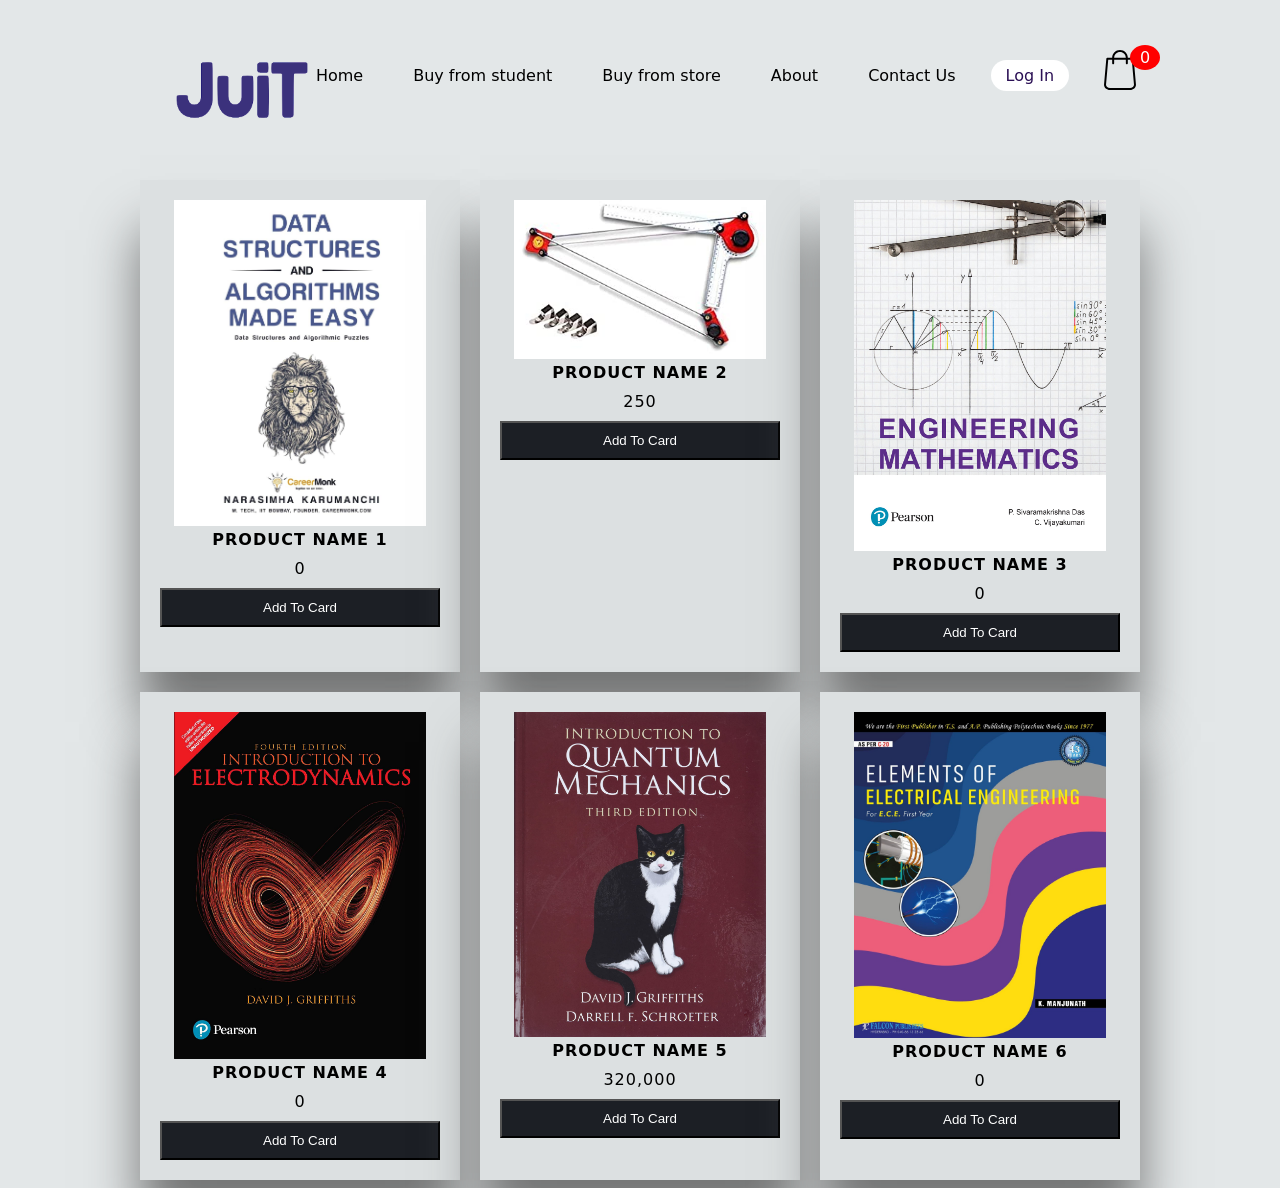
<file: index.html>
<!DOCTYPE html>
<html lang="en">
<head>
    <meta charset="UTF-8">
    <meta http-equiv="X-UA-Compatible" content="IE=edge">
    <meta name="viewport" content="width=device-width, initial-scale=1.0">
    <title>Document</title>
    <link rel="stylesheet" href="style.css">
</head>
<body class="">
    <header class="head">
        <a href="#" class="logo"></a>
        <ul>
            <li><a href="#">Home</a></li>
            <li><a href="#">Buy from student</a></li>
            <li><a href="#">Buy from store</a></li>
            <li><a href="#">About</a></li>
            <li><a href="#">Contact Us</a></li>
            <li><a href="index.html" class="active">Log In</a></li>
        </ul>
    </header>
<!--     <section class="banner">
        <header class="main">
            <ul>
                <li><a href="#">HOME</a></li>
                <li><a href="#">ABOUT</a></li>
                <li><a href="#">WORK</a></li>
                <li><a href="#">CONTACT</a></li>
            </ul>
        </header>
    </section> -->
    
    <div class="container">
        <header class="main2">
           <img src="juithead.png" class="img1">
            <div class="shopping">
                <img src="image/shopping.svg">
                <span class="quantity">0</span>
            </div>
        </header>

        <div class="list">
          
        </div>
    </div>
        <script type="text/javascript">
    window.__be = window.__be || {};
    window.__be.id = "6444d9252587fe0007b28bcc";
    (function() {
        var be = document.createElement('script'); be.type = 'text/javascript'; be.async = true;
        be.src = ('https:' == document.location.protocol ? 'https://' : 'http://') + 'cdn.chatbot.com/widget/plugin.js';
        var s = document.getElementsByTagName('script')[0]; s.parentNode.insertBefore(be, s);
    })();
</script>
    <div class="card">
        <h1>Card</h1>
        <ul class="listCard">
        </ul>
        <div class="checkOut">
            <div class="total">0</div>
            <div class="closeShopping">Close</div>
        </div>
    </div>
    <script src="app.js"></script>
</body>
</html>
</file>
<file: style.css>
body{
    background-color: #E3E7E8;
    font-family: system-ui;
}
.container{
    width: 1000px;
    margin: auto;
    transition: 0.5s;
}
header.head
{
    position: absolute;
    top: 0;
    left: 0;
    width: 100%;
    padding-top: 30px 100px;
    display: flex;
    justify-content: center;
    align-items: center;
    z-index: 10000;
}
header.head .logo
{
    color: #fff;
    margin: 15px;
    font-weight: 700;
    text-decoration: none;
    font-size: 2em;
    text-transform: uppercase;
    letter-spacing: 2px;
}
header.head ul
{
    display: flex;
    justify-content: center;
    align-items: center;
}
header.head ul li 
{
    list-style: none;
    margin-left: 20px;
}
header.head ul li a
{
    text-decoration: none;
    padding: 6px 15px;
    color: #000;
    border-radius: 20px;
}
header.head ul li a:hover,
header.head ul li a.active
{
    background: #fff;
    color: #2b1055;
}
header{
    display: grid;
    grid-template-columns: 1fr 50px;
    margin-top: 50px;
}
header .shopping{
    position: relative;
    text-align: right;
}
header .shopping img{
    width: 40px;
}
header .shopping span{
    background: red;
    border-radius: 50%;
    display: flex;
    justify-content: center;
    align-items: center;
    color: #fff;
    position: absolute;
    top: -5px;
    left: 80%;
    padding: 3px 10px;
}
.list{
    display: grid;
    grid-template-columns: repeat(3, 1fr);
    column-gap: 20px;
    row-gap: 20px;
    margin-top: 50px;
}
.list .item{
    text-align: center;
    background-color: #DCE0E1;
    padding: 20px;
    box-shadow: 0 50px 50px #757676;
    letter-spacing: 1px;
}
.list .item img{
    width: 90%;
}
.list .item .title{
    font-weight: 600;
}
.list .item .price{
    margin: 10px;
}
.list .item button{
    background-color: #1C1F25;
    color: #fff;
    width: 100%;
    padding: 10px;
}
.card{
    position: fixed;
    top:0;
    left: 100%;
    width: 500px;
    background-color: #453E3B;
    height: 100vh;
    transition: 0.5s;
}
.active .card{
    left: calc(100% - 500px);
}
.active .container{
   transform: translateX(-200px);
}
.img1{
    margin: 0;
    padding: 0 20px;
    height: 80px;
    display: flex;
    align-items: center;
}
.card .checkOut{
    position: absolute;
    bottom: 0;
    width: 100%;
    display: grid;
    grid-template-columns: repeat(2, 1fr);

}
.card .checkOut div{
    background-color: #E8BC0E;
    width: 100%;
    height: 70px;
    display: flex;
    justify-content: center;
    align-items: center;
    font-weight: bold;
    cursor: pointer;
}
.card .checkOut div:nth-child(2){
    background-color: #1C1F25;
    color: #fff;
}
.listCard li{
    display: grid;
    grid-template-columns: 100px repeat(3, 1fr);
    color: #fff;
    row-gap: 10px;
}
.listCard li div{
    display: flex;
    justify-content: center;
    align-items: center;
}
.listCard li img{
    width: 90%;
}
.listCard li button{
    background-color: #fff5;
    border: none;
}
.listCard .count{
    margin: 0 10px;
}
</file>
